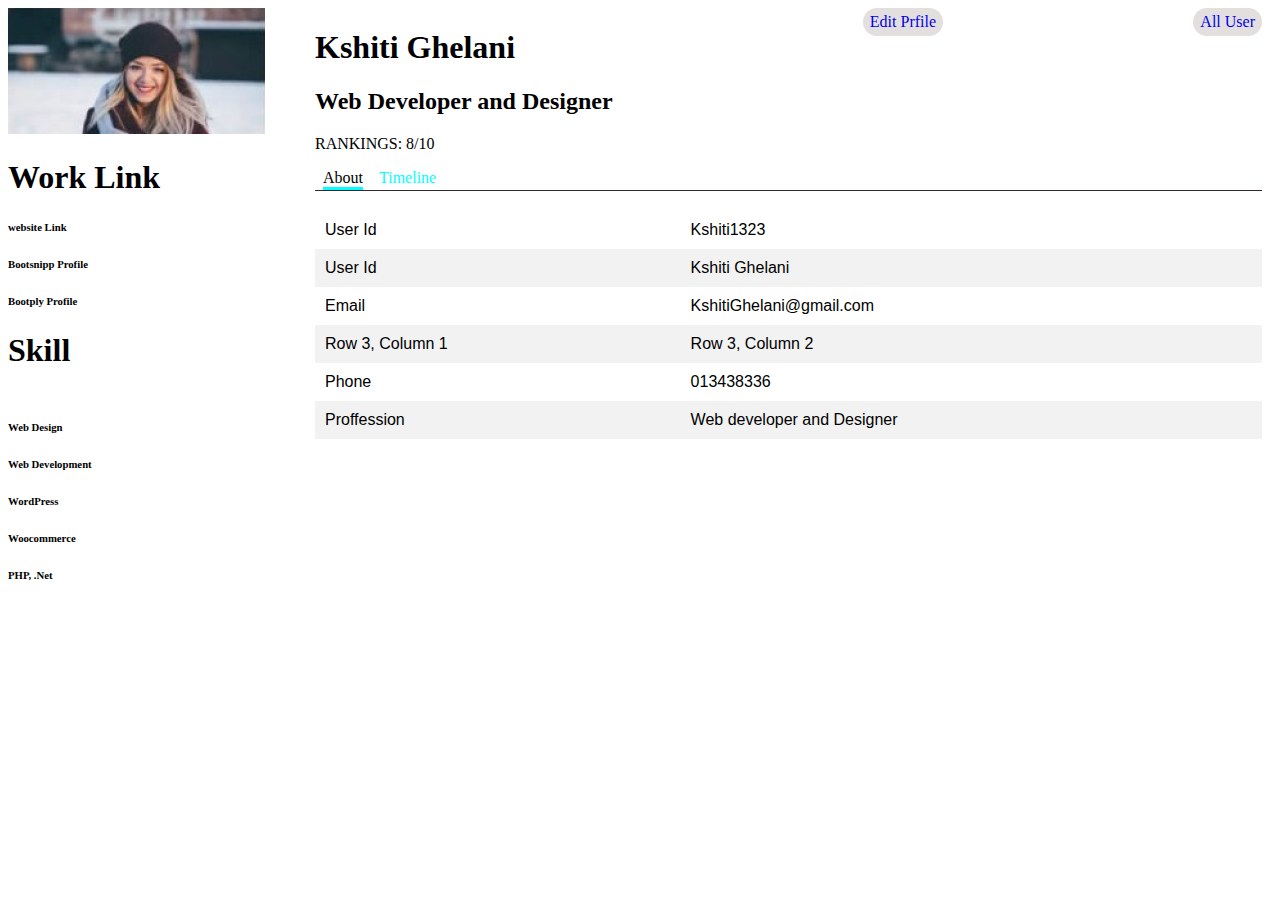
<file: index.html>
<!DOCTYPE html>
<html lang="en">
  <head>
    <meta charset="UTF-8" />
    <meta http-equiv="X-UA-Compatible" content="IE=edge" />
    <meta name="viewport" content="width=device-width, initial-scale=1.0" />
    <title>profile</title>
    <link rel="stylesheet" href="fahim.css" />
  </head>
  <body>
    <section class="skillProfile">
      <div>
        <img src="Untitled-–-Figma.png" />

        <h1>Work Link</h1>
        <div class="wrokLink">
          <h6>website Link</h6>
          <h6>Bootsnipp Profile</h6>
          <h6>Bootply Profile</h6>
        </div>

        <h1>Skill</h1>
        <div class="skills">
          <h6>Web Design</h6>
          <h6>Web Development</h6>
          <h6>WordPress</h6>
          <h6>Woocommerce</h6>
          <h6>PHP, .Net</h6>
        </div>
      </div>
      <div class="nameAndTitles">
        <div class="nameAndTitle">
          <div>
            <h1>Kshiti Ghelani</h1>
            <h2>Web Developer and Designer</h2>
            <p>RANKINGS: 8/10</p>
          </div>
          <a href="/user-profile/editProfile.html" class="editProfilesButton">Edit Prfile</a>
          <a href="/user-profile/user.html" class="editProfilesButton">All User</a>

        </div>
        <div class="aboutDetails">
          <div class="aboutDetailsLinks ">
            <a class="aboutDetailsLink aboutline1">About</a
            ><a class="aboutDetailsLink aboutline2">Timeline</a>
          </div>

        </div> 
          <table class="tabils">
            <tr>
              <td class="td">User Id</td>
              <td class="td">Kshiti1323</td>
            </tr>
            <tr>
              <td class="td">User Id</td>
              <td class="td">Kshiti Ghelani</td>
            </tr>
            <tr>
              <td class="td">Email</td>
              <td class="td">KshitiGhelani@gmail.com</td>
            </tr>
            <tr>
              <td class="td">Row 3, Column 1</td>
              <td class="td">Row 3, Column 2</td>
            </tr>
            <tr>
              <td class="td">Phone</td>
              <td class="td">013438336</td>
            </tr>
            <tr>
              <td class="td">Proffession</td>
              <td class="td">Web developer and Designer</td>
            </tr>
          </table>
        </div>
      </div>
    </section>
  </body>
</html>
</file>
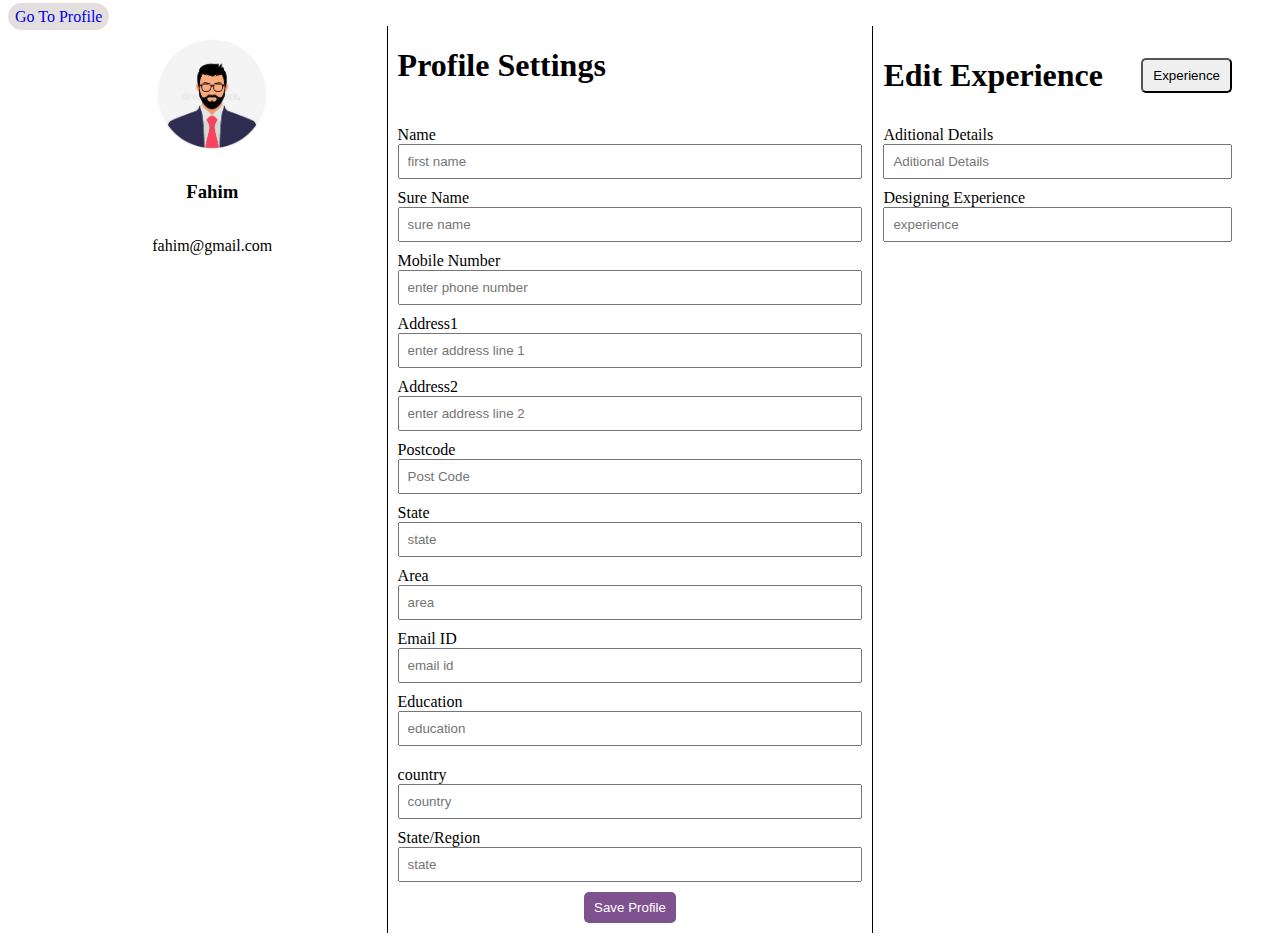
<file: editProfile.html>
<!DOCTYPE html>
<html lang="en">
  <head>
    <meta charset="UTF-8" />
    <meta http-equiv="X-UA-Compatible" content="IE=edge" />
    <meta name="viewport" content="width=device-width, initial-scale=1.0" />
    <title>profile</title>
    <link rel="stylesheet" href="fahim.css" />
  </head>
  <body>
    <a href="/user-profile/" class="editProfilesButton">Go To Profile</a>

    <section class="profile">
      <div class="profileImage">
        <img src="image.png" />
        <h3>Fahim</h3>
        <p>fahim@gmail.com</p>
      </div>
      <form class="setting">
        <h1>Profile Settings</h1>
        <div class="name">
          <div>
            <label>Name</label>
            <input placeholder="first name" />
          </div>
          <div>
            <label>Sure Name</label>
            <input placeholder="sure name" />
          </div>
        </div>
        <div>
          <label>Mobile Number</label>
          <input placeholder="enter phone number" />
        </div>
        <div>
          <label>Address1</label>
          <input placeholder="enter address line 1" />
        </div>
        <div>
          <label>Address2</label>
          <input placeholder="enter address line 2" />
        </div>
        <div>
          <label>Postcode</label>
          <input placeholder="Post Code" />
        </div>
        <div>
          <label>State</label>
          <input placeholder="state" />
        </div>
        <div>
          <label>Area</label>
          <input placeholder="area" />
        </div>
        <div>
          <label>Email ID</label>
          <input placeholder="email id" />
        </div>
        <div>
          <label>Education</label>
          <input placeholder="education" />
        </div>
        <div>
          <div class="name">
            <label>country</label>
            <input placeholder="country" />
            <div>
              <label>State/Region</label>
              <input placeholder="state" />
            </div>
          </div>
        </div>
        <button class="button">Save Profile</button>
      </form>
      <div class="experience">
        <div class="experienceButton">
          <h1>Edit Experience</h1>
          <button class="buttonForExperience">Experience</button>
        </div>
        <div class="experienceForm">
          <div>
            <label>Aditional Details</label>
            <input placeholder="Aditional Details" />
          </div>
          <div>
            <label>Designing Experience</label>
            <input placeholder="experience" />
          </div>
        </div>
      </div>
    </section>
  </body>
</html>
</file>
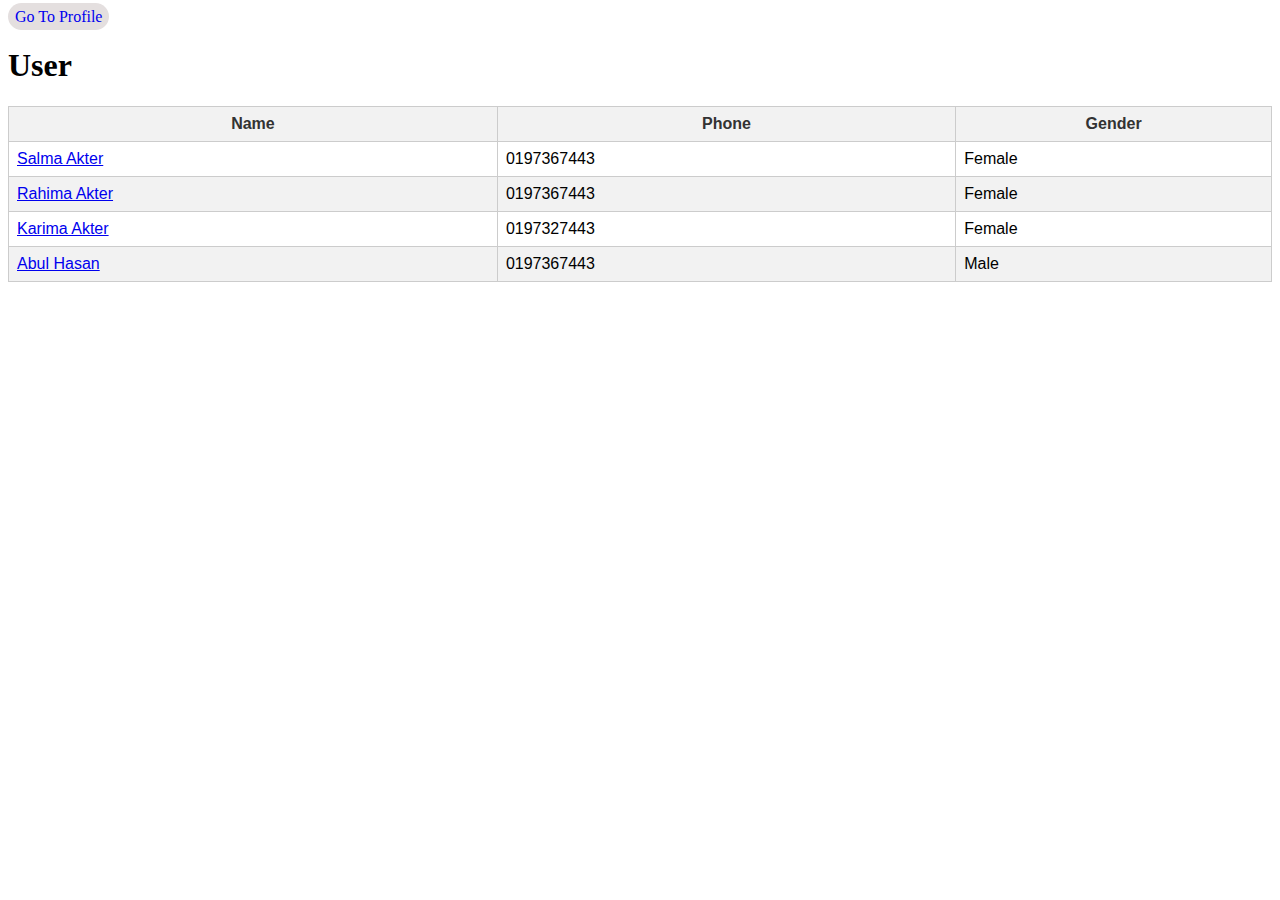
<file: user.html>
<!DOCTYPE html>
<html lang="en">
  <head>
    <meta charset="UTF-8" />
    <meta http-equiv="X-UA-Compatible" content="IE=edge" />
    <meta name="viewport" content="width=device-width, initial-scale=1.0" />
    <title>profile</title>
    <link rel="stylesheet" href="fahim.css" />
  </head>
  <body>
    <a href="/user-profile" class="editProfilesButton">Go To Profile</a>

    <h1>User</h1>
    <table>
      <thead>
        <tr>
          <th>Name</th>
          <th>Phone</th>
          <th>Gender</th>
        </tr>
      </thead>
      <tbody>
        <tr>
          <td><a href="#">Salma Akter</a></td>
          <td>0197367443</td>
          <td>Female</td>
        </tr>
        <tr>
          <td><a href="#">Rahima Akter</a></td>
          <td>0197367443</td>
          <td>Female</td>
        </tr>
        <tr>
          <td><a href="#">Karima Akter</a></td>
          <td>0197327443</td>
          <td>Female</td>
        </tr>
        <tr>
          <td><a href="#">Abul Hasan</a></td>
          <td>0197367443</td>
          <td>Male</td>
        </tr>
      </tbody>
    </table>
  </body>
</html>
</file>
<file: fahim.css>
.profile {
  display: flex;
  flex-direction: row;
  margin-left: 30px;
  margin-right: 30px;
}

.profileImage {
  width: 30%;
  display: flex;
  flex-direction: column;
  text-align: center;
  align-items: center;
}

.profileImage img {
  width: 150px;
  border-radius: 100%;
}

.setting {
  width: 40%;
  display: flex;
  flex-direction: column;
  justify-content: center;
  padding-left: 10px;
  padding-right: 10px;
  border-right: 1px solid;
  border-left: 1px solid;
}

.setting div {
  display: flex;
  flex-direction: column;
  margin-top: 10px;
}

.setting div div input {
  padding: 8px 8px;
  outline: none;
}
.setting div input {
  padding: 8px 8px;
  outline: none;
}
.experience {
  width: 30%;
  display: flex;
  flex-direction: column;
  padding: 10px;
}

.experience div div {
  margin-top: 10px;
}

.experience div div input {
  padding: 8px;
}

.experienceButton {
  display: flex;
  flex-direction: row;
  justify-content: space-between;
  align-items: center;
}
/*  */
.name {
  display: flex;
  flex-direction: row;
}
.button {
  width: fit-content;
  display: flex;
  align-self: center;
  margin-top: 10px;
  margin-bottom: 10px;
  padding: 8px 10px;
  background: #7e528f;
  color: white;
  border: none;
  border-radius: 5px;
}

.buttonForExperience {
  width: fit-content;
  display: flex;
  align-self: center;
  margin-top: 10px;
  margin-bottom: 10px;
  padding: 8px 10px;
  border-radius: 5px;
}

.experienceForm div {
  display: flex;
  flex-direction: column;
}

/* Table */

table {
  border-collapse: collapse;
  width: 100%;
  margin: 20px 0;
  font-size: 1em;
  font-family: sans-serif;
  border: 1px solid #ccc;
}

table th {
  background-color: #f2f2f2;
  color: #333;
  font-weight: bold;
  padding: 8px;
  border: 1px solid #ccc;
}

table td {
  padding: 8px;
  border: 1px solid #ccc;
}

table tr:nth-child(even) {
  background-color: #f2f2f2;
}

table tr:hover {
  background-color: #ddd;
}

.skillProfile {
  display: flex;
  flex-direction: row;
}

.nameAndTitles {
  display: flex;
  flex: 1;
  flex-direction: column;
  margin-right: 10px;
  margin-left: 50px;
}

.nameAndTitle {
  display: flex;
  flex-direction: row;
  justify-content: space-between;
}

.editProfilesButton {
  width: fit-content;
  height: fit-content;
}

.skills {
  padding: 5px 0;
}

.aboutDetailsLinks {
  display: flex;
  flex-direction: row;
  border-bottom: 1px solid #322a2a;
}

.aboutDetailsLink {
  margin: 0 8px;
}

.aboutTable {
  display: flex;
  flex-direction: column;
}
.aboutTable div {
  display: flex;
  flex-direction: row;
  justify-content: space-between;
}

.td {
  padding: 10px;
  border: none;
}
.tabils {
  /* border-collapse: collapse; */
  border: none;
}

.aboutline1 {
  border-bottom: 3px solid aqua;
}
.aboutline2 {
  color: aqua;
}

.editProfilesButton {
  text-decoration: none;
  background: rgb(228, 223, 223);
  border: none;
  padding: 5px 7px;
  border-radius: 20px;
}
</file>
